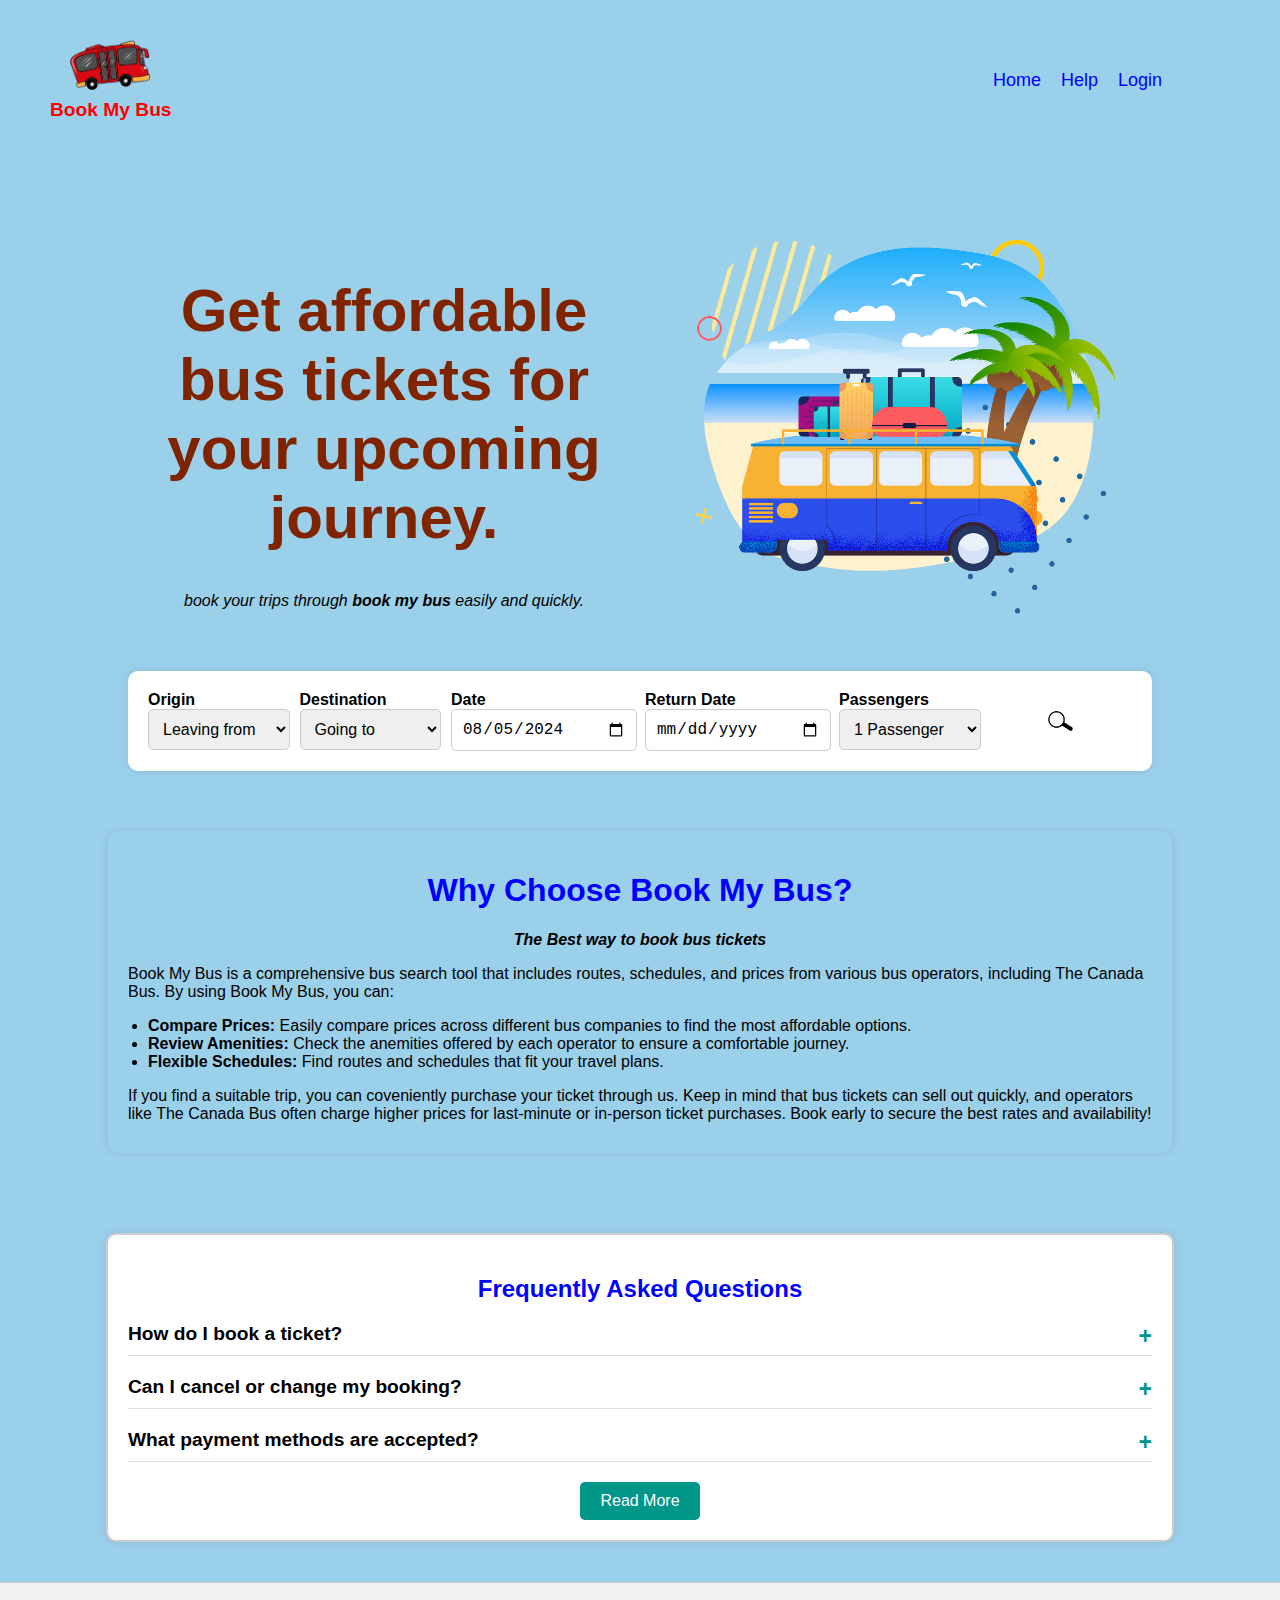
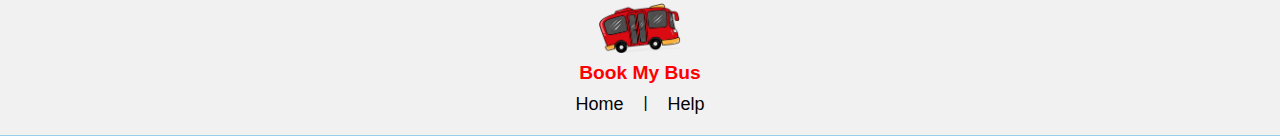
<file: index.html>
<!DOCTYPE html>
<html lang="en">

<head>
    <meta charset="UTF-8">
    <meta name="viewport" content="width=device-width, initial-scale=1.0">
    <title>Book My Bus</title>
    <link rel="stylesheet" href="styles.css">
</head>

<body>
    <header>
        <div class="logo">
            <a href="index.html">
                <img src="logo.png" alt="Logo"></a>
                <div class="site-name">Book My Bus</div>
        </div>
        <nav>
            <ul>
                <li><a href="home.html">Home</a></li>
                <li><a href="help.html">Help</a></li>
                <li><a href="login.html">Login</a></li>
            </ul>
        </nav>
    </header>

    <main>
        <div class="content-container">
            <div class="info">
                <div>
                    <h1 class="header1">Get affordable bus tickets for your upcoming journey.</h1>
                    <p class="para1">book your trips through <b>book my bus</b> easily and quickly.</p>
                </div>
            </div>
            <div class="image">
                <img src="trip.png" alt="Bus Image">
            </div>
        </div>

        <div class="search-container">
            <form action="search.php" method="get" class="search-form">
                <div class="form-group">
                    <label for="origin">Origin</label>
                    <select id="origin" name="origin">
                        <option value="" disabled selected>Leaving from</option>
                        <option value="brampton">Brampton</option>
                        <option value="hamilton">Hamilton</option>
                        <option value="kitchener">Kitchener</option>
                        <option value="london">London</option>
                        <option value="markham">Markham</option>
                        <option value="mississauga">Mississauga</option>
                        <option value="ottawa">Ottawa</option>
                        <option value="richmondhill">Richmond Hill</option>
                        <option value="toronto">Toronto</option>
                        <option value="windsor">Windsor</option>
                    </select>
                </div>

                <div class="form-group">
                    <label for="destination">Destination</label>
                    <select id="destination" name="destination">
                        <option value="" disabled selected>Going to</option>
                        <option value="brampton">Brampton</option>
                        <option value="hamilton">Hamilton</option>
                        <option value="kitchener">Kitchener</option>
                        <option value="london">London</option>
                        <option value="markham">Markham</option>
                        <option value="mississauga">Mississauga</option>
                        <option value="ottawa">Ottawa</option>
                        <option value="richmondhill">Richmond Hill</option>
                        <option value="toronto">Toronto</option>
                        <option value="windsor">Windsor</option>
                    </select>
                </div>

                <div class="form-group">
                    <label for="date">Date</label>
                    <input type="date" id="date" name="date" value="2024-08-05">
                </div>

                <div class="form-group">
                    <label for="return-date">Return Date</label>
                    <input type="date" id="return-date" name="return-date" placeholder="Optional">
                </div>

                <div class="form-group">
                    <label for="passengers">Passengers</label>
                    <select id="passengers" name="passengers">
                        <option value="" disabled selected>1 Passenger</option>
                        <option value="1">1</option>
                        <option value="2">2</option>
                        <option value="3">3</option>
                        <option value="4">4</option>
                        <option value="5">5</option>
                        <option value="6">6</option>
                        <option value="7">7</option>
                        <option value="8">8</option>
                        <option value="9">9</option>
                        <option value="10">10</option>
                    </select>
                </div>

                <div class="search-button">
                    <img src="search.png" alt="Search">
                </div>
            </form>
        </div>

        <div class="description">
            <h1 style="color:blue">Why Choose Book My Bus?</h1>
            <p class="tag"><b><i>The Best way to book bus tickets</i></b></p>
            <p>Book My Bus is a comprehensive bus search tool that includes routes, schedules, and prices from various
                bus operators, including The Canada Bus. By using Book My Bus, you can:</p>
            <ul>
                <li><b>Compare Prices:</b> Easily compare prices across different bus companies to find the most affordable
                    options.</li>
                <li><b>Review Amenities:</b> Check the anemities offered by each operator to ensure a comfortable journey.</li>
                <li><b>Flexible Schedules:</b> Find routes and schedules that fit your travel plans.</li>
            </ul>
            <p>If you find a suitable trip, you can coveniently purchase your ticket through us. Keep in mind that bus
                tickets can sell out quickly, and operators like The Canada Bus often charge higher prices for
                last-minute or in-person ticket purchases. Book early to secure the best rates and availability!</p>
        </div>

        <div class="faq-container">
            <h2 style="color: blue;">Frequently Asked Questions</h2>
            <div class="faq-item">
                <h3>How do I book a ticket?</h3>
                <p>To book a ticket, simply use the search form above to find available routes and follow the instructions to complete your booking.</p>
            </div>
            <div class="faq-item">
                <h3>Can I cancel or change my booking?</h3>
                <p>Yes, you can cancel or change your booking by contacting our customer service. Please note that cancellation fees may apply.</p>
            </div>
            <div class="faq-item">
                <h3>What payment methods are accepted?</h3>
                <p>We accept various payment methods, including credit/debit cards and online payment services.</p>
            </div>
            <a href="help.html" class="read-more">Read More</a>
        </div>

    </main>

    <footer>
        <div class="footer-logo">
            <a href="index.html">
                <img src="logo.png" alt="Logo"></a>
                <div class="site-name">Book My Bus</div>
        </div>
        <nav>
            <ul>
                <li><a href="index.html">Home</a></li>|
                <li><a href="help.html">Help</a></li>
            </ul>
        </nav>
    </footer>

    <script src="script.js"></script>
</body>

</html>
</file>
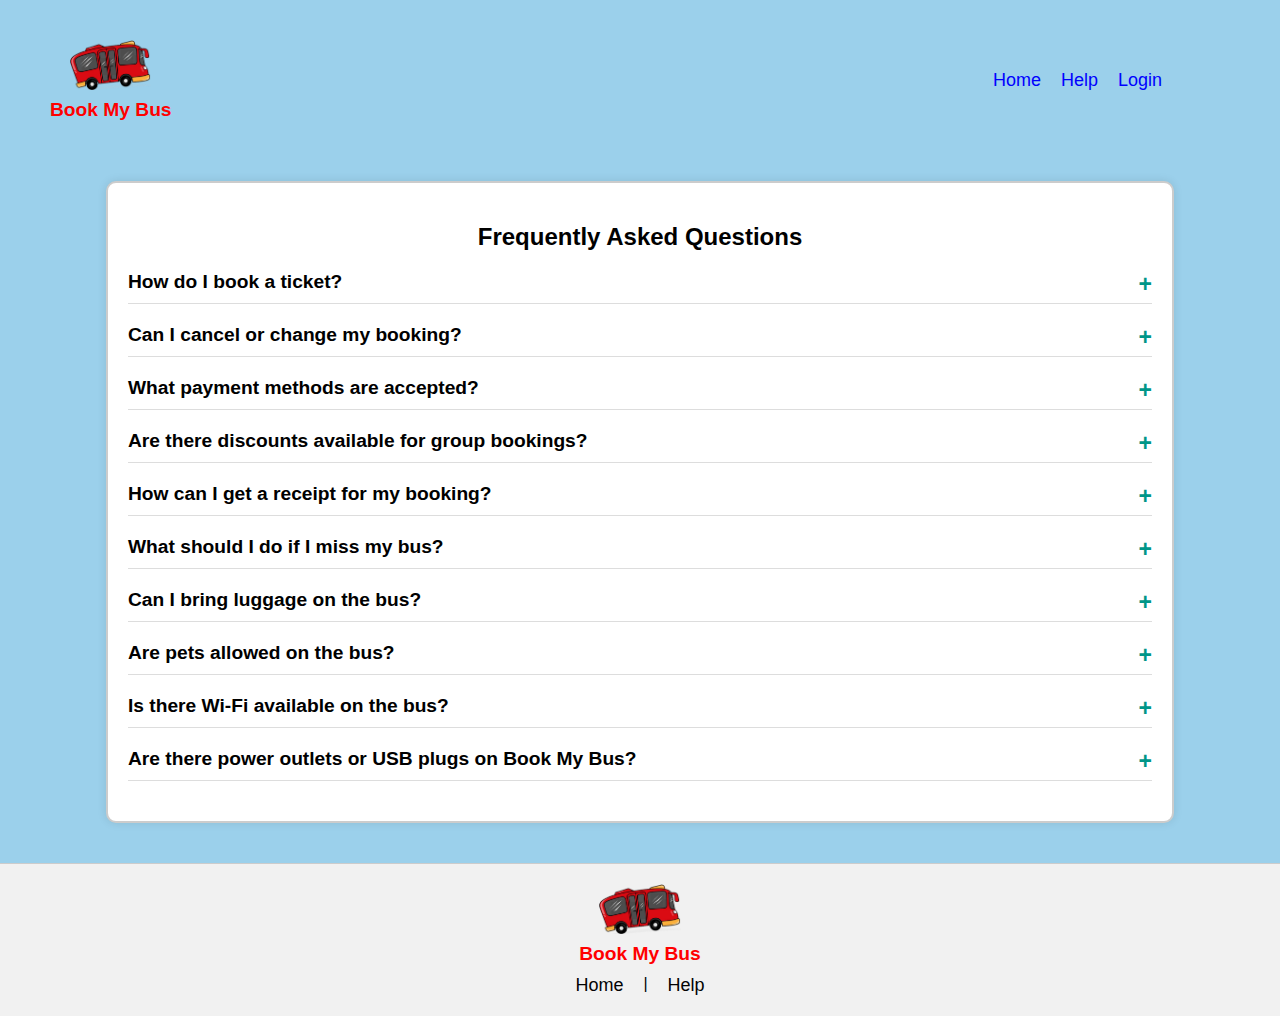
<file: help.html>
<!DOCTYPE html>
<html lang="en">
<head>
    <meta charset="UTF-8">
    <meta name="viewport" content="width=device-width, initial-scale=1.0">
    <title>Help - Book My Bus</title>
    <link rel="stylesheet" href="styles.css">
</head>
<body>
    <header>
        <div class="logo">
            <a href="index.html">
                <img src="logo.png" alt="Logo"></a>
                <div class="site-name">Book My Bus</div>
        </div>
        <nav>
            <ul>
                <li><a href="index.html">Home</a></li>
                <li><a href="help.html">Help</a></li>
                <li><a href="login.html">Login</a></li>
            </ul>
        </nav>
    </header>

    <main>
        <div class="faq-container">
            <h2>Frequently Asked Questions</h2>
            <div class="faq-item">
                <h3>How do I book a ticket?</h3>
                <p>To book a ticket, simply use the search form on the home page to find available routes and follow the instructions to complete your booking.</p>
            </div>
            <div class="faq-item">
                <h3>Can I cancel or change my booking?</h3>
                <p>Yes, you can cancel or change your booking by contacting our customer service. Please note that cancellation fees may apply.</p>
            </div>
            <div class="faq-item">
                <h3>What payment methods are accepted?</h3>
                <p>We accept various payment methods, including credit/debit cards and online payment services.</p>
            </div>
            <div class="faq-item">
                <h3>Are there discounts available for group bookings?</h3>
                <p>Yes, we offer discounts for group bookings. Please contact our customer service for more information.</p>
            </div>
            <div class="faq-item">
                <h3>How can I get a receipt for my booking?</h3>
                <p>You will receive a receipt via email once your booking is confirmed. You can also download your receipt from your account on our website.</p>
            </div>
            <div class="faq-item">
                <h3>What should I do if I miss my bus?</h3>
                <p>If you miss your bus, please contact our customer service as soon as possible. We will do our best to assist you with rebooking your ticket.</p>
            </div>
            <div class="faq-item">
                <h3>Can I bring luggage on the bus?</h3>
                <p>Yes, you can bring luggage on the bus. Each passenger is allowed one piece of carry-on luggage and one checked bag. Additional luggage may incur extra charges.</p>
            </div>
            <div class="faq-item">
                <h3>Are pets allowed on the bus?</h3>
                <p>Pets are not allowed on the bus, except for service animals that assist passengers with disabilities.</p>
            </div>
            <div class="faq-item">
                <h3>Is there Wi-Fi available on the bus?</h3>
                <p>Many of our buses are equipped with Wi-Fi. Please check the amenities for your specific route to confirm availability.Keep in mind that streaming is limited, so we recommend downloading your favourite shows and movies before your trip.</p>
            </div>
            <div class="faq-item">
                <h3>Are there power outlets or USB plugs on Book My Bus?</h3>
                <p>Yes, there are power outlets and USB plugs on Book My Bus.You can usually find 1 or 2 plugs per row of seats, so be a good traveller and check if your neighbor wants to charge their device as well.</p>
            </div>
        </div>
    </main>

    <footer>
        <div class="footer-logo">
            <a href="index.html">
                <img src="logo.png" alt="Logo"></a>
                <div class="site-name">Book My Bus</div>
        </div>
        <nav>
            <ul>
                <li><a href="index.html">Home</a></li>|
                <li><a href="help.html">Help</a></li>
            </ul>
        </nav>
    </footer>

    <script src="script.js"></script>
</body>
</html>
</file>
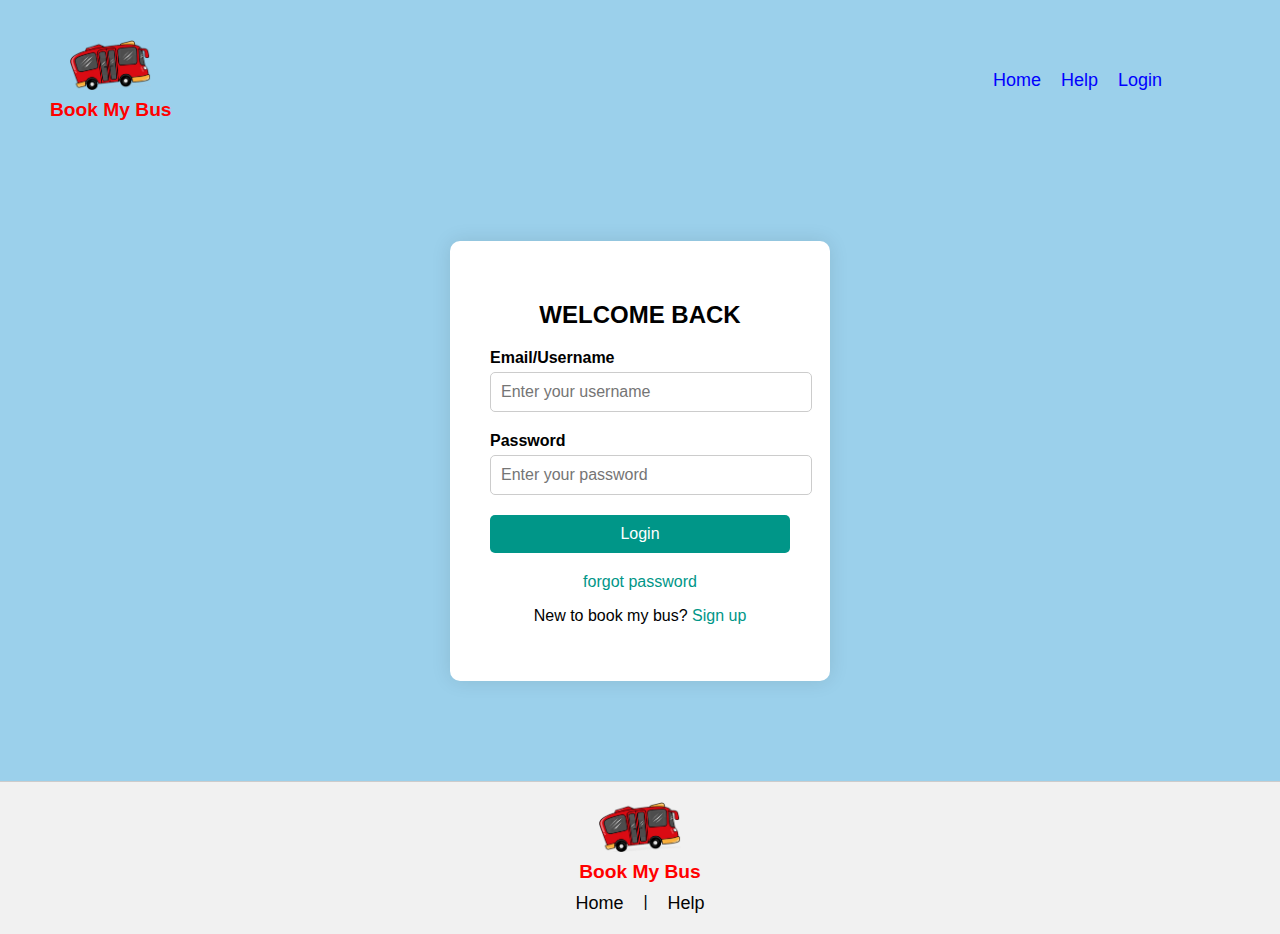
<file: login.html>
<!DOCTYPE html>
<html lang="en">
<head>
    <meta charset="UTF-8">
    <meta name="viewport" content="width=device-width, initial-scale=1.0">
    <title>Login - Book My Bus</title>
    <link rel="stylesheet" href="styles.css">
</head>
<body>
    <header>
        <div class="logo">
            <a href="index.html">
                <img src="logo.png" alt="Logo"></a>
                <div class="site-name">Book My Bus</div>
        </div>
        <nav>
            <ul>
                <li><a href="index.html">Home</a></li>
                <li><a href="help.html">Help</a></li>
                <li><a href="login.html">Login</a></li>
            </ul>
        </nav>
    </header>

    <main>
        <div class="login-container">
            <form action="login.php" method="post" class="login-form">
                <h2>WELCOME BACK</h2>
                <div class="form-group">
                    <label for="username">Email/Username</label>
                    <input type="text" id="username" name="username" required placeholder="Enter your username">
                </div>
                <div class="form-group">
                    <label for="password">Password</label>
                    <input type="password" id="password" name="password" required placeholder="Enter your password">
                </div>
                <div class="form-group">
                    <button type="submit">Login</button>
                </div>
                <p><a href="forgotPassword.html">forgot password</a></p>
                <p>New to book my bus? <a href="signup.html">Sign up</a></p>
            </form>
        </div>
    </main>

    <footer>
        <div class="footer-logo">
            <a href="index.html">
                <img src="logo.png" alt="Logo"></a>
                <div class="site-name">Book My Bus</div>
        </div>
        <nav>
            <ul>
                <li><a href="index.html">Home</a></li>|
                <li><a href="help.html">Help</a></li>
            </ul>
        </nav>
    </footer>

    <script src="script.js"></script>
</body>
</html>
</file>
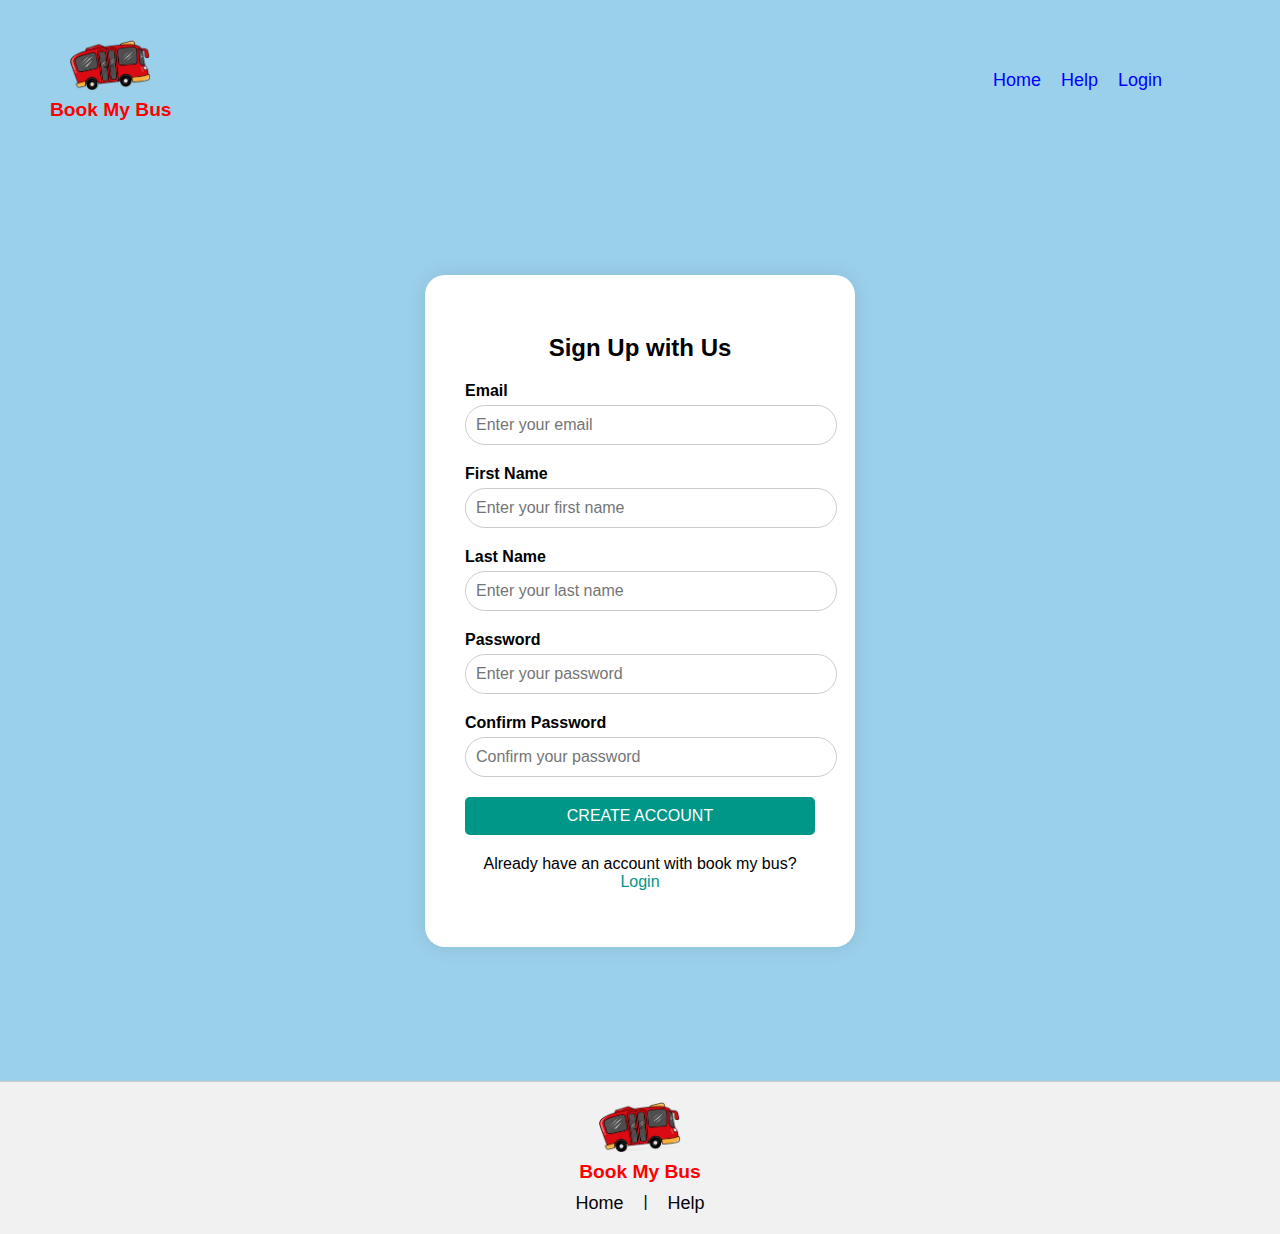
<file: signup.html>
<!DOCTYPE html>
<html lang="en">
<head>
    <meta charset="UTF-8">
    <meta name="viewport" content="width=device-width, initial-scale=1.0">
    <title>Sign Up - Book My Bus</title>
    <link rel="stylesheet" href="styles.css">
</head>
<body>
    <header>
        <div class="logo">
            <a href="index.html">
                <img src="logo.png" alt="Logo"></a>
            <div class="site-name">Book My Bus</div>
        </div>
        <nav>
            <ul>
                <li><a href="index.html">Home</a></li>
                <li><a href="help.html">Help</a></li>
                <li><a href="login.html">Login</a></li>
            </ul>
        </nav>
    </header>

    <main>
        <div class="signup-container">
            <form action="signup.php" method="post" class="signup-form">
                <h2>Sign Up with Us</h2>
                <div class="form-group">
                    <label for="email">Email</label>
                    <input type="email" id="email" name="email" required placeholder="Enter your email">
                </div>
                <div class="form-group">
                    <label for="firstname">First Name</label>
                    <input type="text" id="firstname" name="firstname" required placeholder="Enter your first name">
                </div>
                <div class="form-group">
                    <label for="lastname">Last Name</label>
                    <input type="text" id="lastname" name="lastname" required placeholder="Enter your last name">
                </div>
                <div class="form-group">
                    <label for="password">Password</label>
                    <input type="password" id="password" name="password" required placeholder="Enter your password">
                </div>
                <div class="form-group">
                    <label for="confirm-password">Confirm Password</label>
                    <input type="password" id="confirm-password" name="confirm-password" required placeholder="Confirm your password">
                </div>
                <div class="form-group">
                    <button type="submit">CREATE ACCOUNT</button>
                </div>
                <p>Already have an account with book my bus? <a href="login.html">Login</a></p>
            </form>
        </div>
    </main>

    <footer>
        <div class="footer-logo">
            <a href="index.html">
                <img src="logo.png" alt="Logo"></a>
                <div class="site-name">Book My Bus</div>
        </div>
        <nav>
            <ul>
                <li><a href="index.html">Home</a></li>|
                <li><a href="help.html">Help</a></li>
            </ul>
        </nav>
    </footer>

    <script src="script.js"></script>
</body>
</html>
</file>
<file: styles.css>
body {
    font-family: Arial, sans-serif;
    margin: 0;
    padding: 0;
    background-color: #9bd0eb;
}

header {
    display: flex;
    justify-content: space-between;
    align-items: center;
    color: rgb(3, 2, 2);
    padding: 10px 20px;
    margin:30px;
    width: 90%;
    box-sizing: border-box;
    top: 0;
    z-index: 1000; /* Ensure header is above other content */
}

.logo {
    display: flex;
    flex-direction: column;
    align-items: center;
}

.logo img {
    height: 50px;
}

.site-name {
    font-size: 1.2em;
    margin-top: 5px;
    color: rgb(255, 0, 0);
    font-weight: bold;
    font-family:'Trebuchet MS', 'Lucida Sans Unicode', 'Lucida Grande', 'Lucida Sans', Arial, sans-serif;
}

nav ul {
    list-style-type: none;
    margin: 0;
    padding: 0;
    display: flex;
    gap: 20px;
}

nav ul li {
    display: inline;
}

nav ul li a {
    color:blue;
    text-decoration: none;
    font-size: large;
}

nav ul li a:hover {
    text-decoration: underline;
}

main {
    padding: 0px;
    width: 100%;
    display: flex;
    flex-direction: column;
    align-items: center;
    margin-top: 10px; /* Adjust for fixed header */
}

.content-container {
    display: flex;
    justify-content: center;
    align-items: center;
    gap: 0px;
    margin-top: 50px;
    width: 80%;
    margin-bottom: 20px; /* Space between content and search form */
}

.info, .image {
    flex: 1;
    padding: 20px;
    box-sizing: border-box;
    display: flex;
    justify-content: center;
    align-items: center;
    text-align: center;
}

.image img {
    max-width: 100%;
    max-height: 400px;
    border-radius: 10px;
}

.search-container {
    width: 80%;
}

.search-form {
    display: grid;
    grid-template-columns: repeat(6, 1fr); /* 6 equal columns */
    gap: 10px;
    background-color: white;
    padding: 20px;
    border-radius: 10px;
    box-shadow: 0 0 10px rgba(0, 0, 0, 0.1);
    width: 100%;
    box-sizing: border-box;
    align-items: center; /* Align items vertically centered */
}

.search-form .form-group {
    display: flex;
    flex-direction: column;
}

.search-form label {
    font-weight: bold;
}

.search-form select, .search-form input {
    padding: 10px;
    font-size: 16px;
    border: 1px solid #ccc;
    border-radius: 5px;
    width: 100%;
}

.search-form .form-group:nth-child(1) {
    grid-column: span 1;
}

.search-form .form-group:nth-child(2) {
    grid-column: span 1;
}

.search-form .form-group:nth-child(3) {
    grid-column: span 1; /* Date field */
    margin-right: 10px; /* Space to the right */
    padding-right: 10px;
}

.search-form .form-group:nth-child(4) {
    grid-column: span 1; /* Return Date field */
    margin-right: 10px; /* Space to the right */
    padding-right: 10px;
}

.search-form .form-group:nth-child(5) {
    grid-column: span 1; /* Passengers field */
}

.search-form .search-button {
    grid-column: span 1; /* Button occupies 1 column */
    display: flex;
    justify-content: center;
    align-items: center;
    padding: 0; /* No extra padding around the button */
}

.search-form .search-button img {
    width: 30px; /* Adjust size to make it smaller */
    height: auto;
    cursor: pointer;
}

.search-form .search-button img:hover {
    opacity: 0.8;
}

.header1{
    font-size: 60px;
    color: rgb(128, 36, 0);
}
.para1{
    font-style: italic;
}


/* FAQ Section Styles */
.faq-container {
    width: 80%;
    margin: 20px auto;
    padding: 20px;
    border: 2px solid #ccc; /* Add border */
    border-radius: 10px; /* Optional: rounded corners */
    background-color: white;
    box-shadow: 0 0 10px rgba(0, 0, 0, 0.1);
}

.faq-container h2 {
    margin-bottom: 20px;
    text-align: center;
}

.faq-item {
    margin-bottom: 20px;
    border-bottom: 1px solid #ddd;
    padding-bottom: 10px;
}

.faq-item h3 {
    cursor: pointer;
    margin: 0;
    font-size: 1.2em;
    position: relative; /* For positioning the icon */
    padding-right: 25px; /* Space for the icon */
}

.faq-item h3::after {
    content: "\002B"; /* Unicode for plus sign */
    position: absolute;
    right: 0;
    font-size: 1.2em;
    color: #009688;
}

.faq-item.active h3::after {
    content: "\2212"; /* Unicode for minus sign */
}

.faq-item p {
    display: none;
    margin-top: 10px;
}

.faq-item.active p {
    display: block;
}

.read-more {
    display: block;
    width: fit-content;
    margin: 0 auto;
    padding: 10px 20px;
    background-color: #009688;
    color: white;
    text-align: center;
    text-decoration: none;
    border-radius: 5px;
    margin-top: 20px;
}

.read-more:hover {
    background-color: #00796b;
}


footer {
    background-color: #f1f1f1;
    padding: 20px;
    text-align: center;
    border-top: 1px solid #ccc;
    margin-top: 20px;
}

.footer-logo {
    display: flex;
    flex-direction: column;
    align-items: center;
    margin-bottom: 10px;
}

.footer-logo img {
    height: 50px;
}

.footer-logo .site-name {
    font-size: 1.2em;
    margin-top: 5px;
}

footer nav ul {
    list-style-type: none;
    margin: 0;
    padding: 0;
    display: flex;
    justify-content: center;
    gap: 20px;
}

footer nav ul li {
    display: inline;
}

footer nav ul li a {
    color: rgb(3, 3, 3);
    text-decoration: none;
}

footer nav ul li a:hover {
    text-decoration: underline;
}

.description {
    width: 80%; /* Adjust the width as needed */
    margin: 60px auto; /* Center the section */
    padding: 20px;
    border-radius: 10px; /* Optional: Rounded edges */
    box-shadow: 0 0 10px rgba(0, 0, 0, 0.1); /* Optional: Add shadow for better visibility */
    text-align: left; /* Align text to the left */
}

.description h1,.tag {
    text-align: center; /* Center the heading */
}

.description ul {
    list-style-type: disc; /* Use disc bullets */
    padding-left: 20px; /* Add padding to the left */
}

.description p {
    margin-bottom: 10px; /* Add space between paragraphs */
}

.login-container {
    display: flex;
    justify-content: center;
    align-items: center;
    width: 100%;
    height: 600px /* Full viewport height */
}

.login-form {
    background-color: white;
    padding: 40px;
    border-radius: 10px;
    box-shadow: 0 0 20px rgba(0, 0, 0, 0.1);
    width: 300px; /* Fixed width */
    text-align: center;
}

.login-form h2 {
    margin-bottom: 20px;
}

.login-form .form-group {
    margin-bottom: 20px;
}

.login-form label {
    display: block;
    margin-bottom: 5px;
    font-weight: bold;
    text-align: left;
}

.login-form input {
    width: 100%;
    padding: 10px;
    border: 1px solid #ccc;
    border-radius: 5px;
    font-size: 16px;
}

.login-form button {
    width: 100%;
    padding: 10px;
    background-color: #009688;
    border: none;
    border-radius: 5px;
    color: white;
    font-size: 16px;
    cursor: pointer;
}

.login-form button:hover {
    background-color: #00796b;
}

.login-form p {
    margin-top: 10px;
}

.login-form p a {
    color: #009688;
    text-decoration: none;
}

.login-form p a:hover {
    text-decoration: underline;
}

/* Sign-Up Form Styles */
.signup-container {
    display: flex;
    justify-content: center;
    align-items: center;
    width: 100%;
    height: 100vh; /* Full viewport height */
}

.signup-form {
    background-color: white;
    padding: 40px;
    border-radius: 20px;
    box-shadow: 0 0 20px rgba(0, 0, 0, 0.1);
    width: 350px; /* Fixed width */
    text-align: center;
}

.signup-form h2 {
    margin-bottom: 20px;
}

.signup-form .form-group {
    margin-bottom: 20px;
}

.signup-form label {
    display: block;
    margin-bottom: 5px;
    font-weight: bold;
    text-align: left;
}

.signup-form input {
    width: 100%;
    padding: 10px;
    border: 1px solid #ccc;
    border-radius: 20px;
    font-size: 16px;
}

.signup-form button {
    width: 100%;
    padding: 10px;
    background-color: #009688;
    border: none;
    border-radius: 5px;
    color: white;
    font-size: 16px;
    cursor: pointer;
}

.signup-form button:hover {
    background-color: #00796b;
}

.signup-form p {
    margin-top: 10px;
}

.signup-form p a {
    color: #009688;
    text-decoration: none;
}

.signup-form p a:hover {
    text-decoration: underline;
}
</file>
